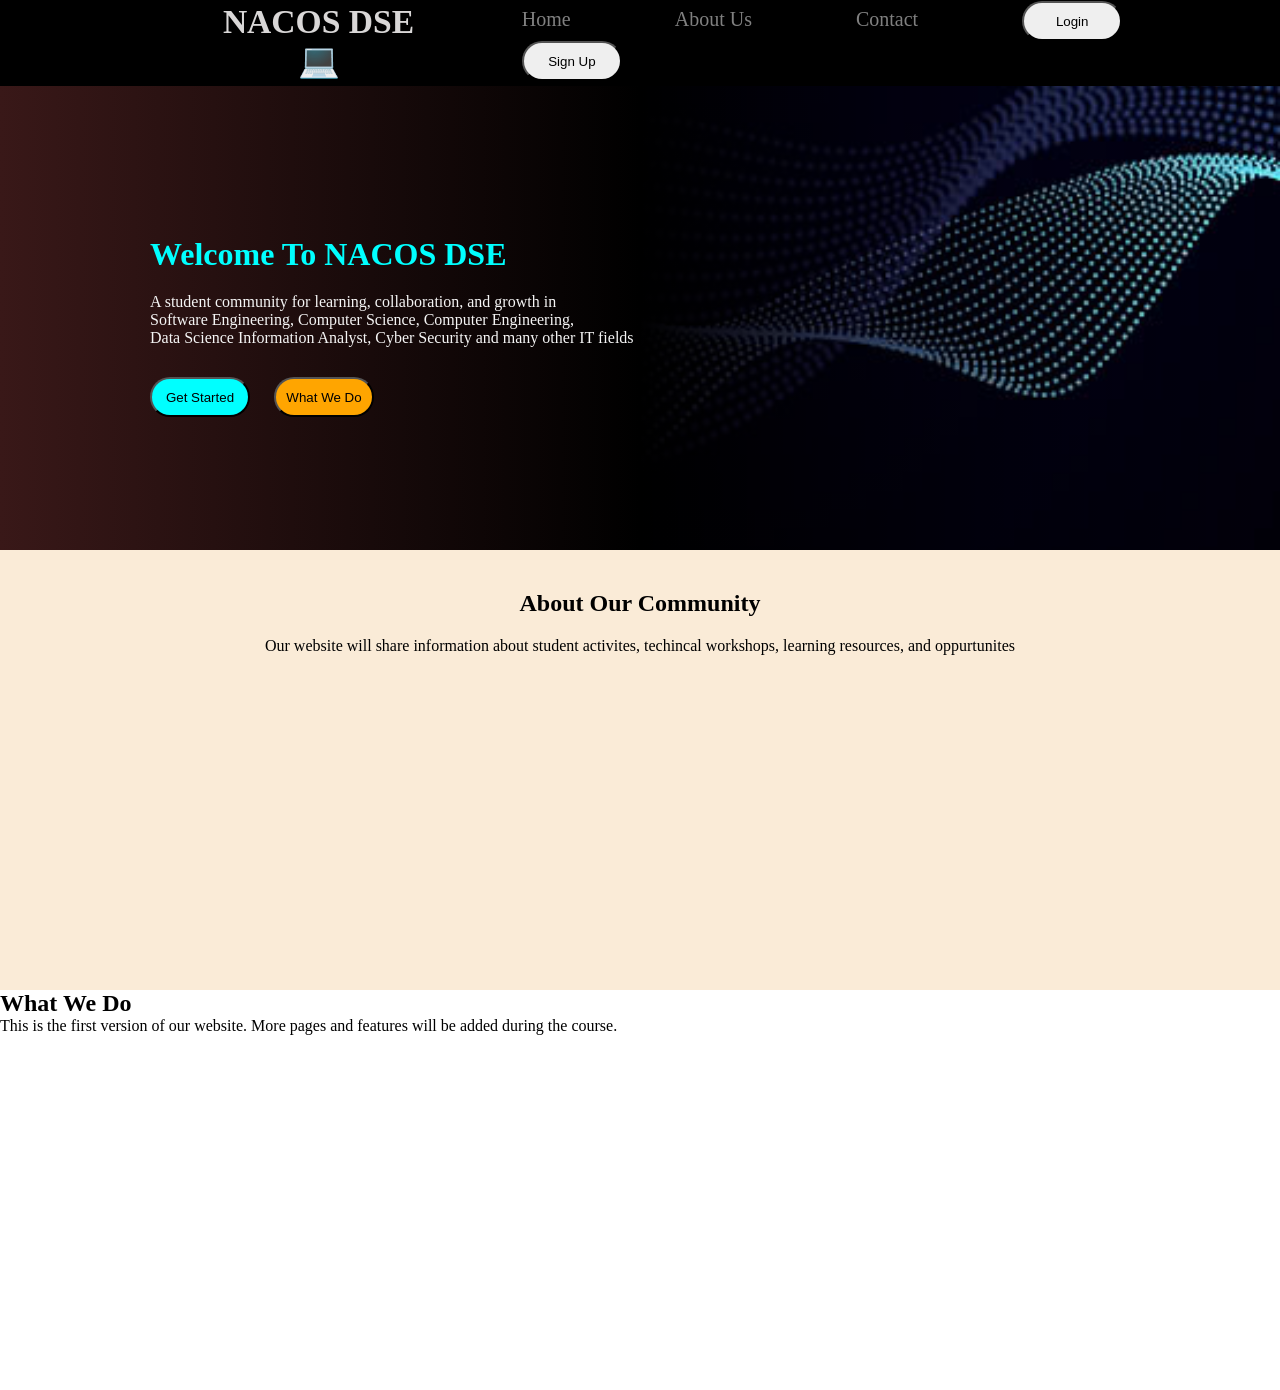
<file: index.html>
<!DOCTYPE html>
<html lang="en">
<head>
    <meta charset="UTF-8">
    <meta name="viewport" content="width=device-width, initial-scale=1.0">
    <title>NACOS DSE</title>
</head>
<link rel="stylesheet" href="css/style.css">
<body>
    <div class="head">
    <header>
        <a href="#"><h1 class="logo">NACOS DSE 💻</h1></a>
        <nav class="navdiv">
            
       <a href="#">Home</a>
       <a href="#">About Us</a>
       <a href="#">Contact</a>
       <a href="#"><button>Login</button></a>
       <a href="signup.html"><button>Sign Up</button></a>
       
    </nav>
    
    </header>
    <div class="header">
    <h1>Welcome To NACOS DSE</h1>
    <p>A student community for learning, collaboration, and growth in<br>
        Software Engineering, Computer Science, Computer Engineering,<br> Data Science 
        Information Analyst, Cyber Security and many other IT fields</p>
    <a href="#"><button class="b1">Get Started</button></a>
    <a href="#"><button class="b2">What We Do</button></a>
</div>
</div>
<div class="about">
<h2 >About Our Community</h2>
<p>
    Our website will share information about student activites, techincal workshops, learning resources, and oppurtunites
</p>
</div>
<div class="do">
<h2>What We Do</h2>
<p>
    This is the first version of our website.
    More pages and features will be added during the course.
</p></div>
</body>
</html>
</file>
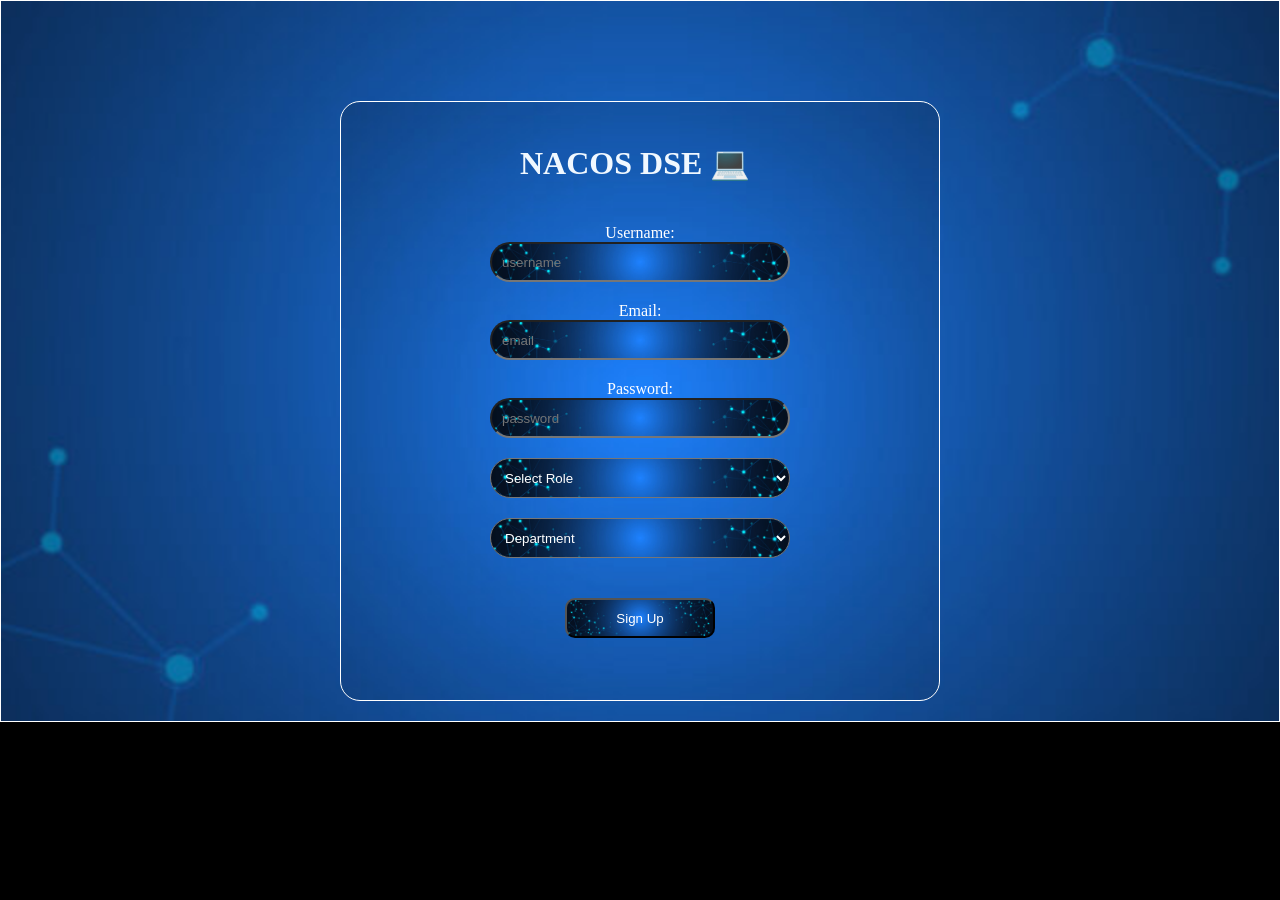
<file: signup.html>
<!DOCTYPE html>
<html lang="en">
<head>
    <meta charset="UTF-8">
    <meta name="viewport" content="width=device-width, initial-scale=1.0">
    <title>Sign Up</title>
</head>
<link rel="stylesheet" href="css/signup.css">
<body>
    <div>
        <form>
            <h1 class="logo">NACOS DSE 💻</h1>
          Username:<input class="username" type="text" placeholder="username" required minlength="8" maxlength="16">
            Email:<input class="email" type="email" placeholder="email" required minlength="8" maxlength="30">
            Password:<input class="password" type="password" placeholder="password" required minlength="6" maxlength="16">
            <select class="role">
                <option value="">Select Role</option>
                <option value="Student">Student</option>
                <option value="Lecturer">Lecturer</option>
            </select>
            <select class="department">
                <option value="Department">Department</option>
                <option value="Computer Science">Computer Science</option>
                <option value="Software Engineering">Software Engineering</option>
                <option value="Information Technology">Information Technology</option>
                <option value="Information Systems">Information Systems</option>
            </select>
           <a href="index.html"><input class="submit" type="submit" value="Sign Up"></a> 
        </form>
    </div>
</body>
</html>
</file>
<file: css/style.css>
*{
    margin: 0%;
    padding: 0%;
    text-decoration: none;
}
header{
    padding: 1rem 9%;
    top: 0%;
    width: 100%;
    display: flex;
    justify-content: space-between;
    align-items: center;
    background-color: transparent;
    position: relative;
    padding-bottom: 20px;
    background-color: black;
    height: 50px;
}
.logo{
    color: rgb(217, 215, 215);
    font-size: 2.1rem;
    font-weight: 700;
}
.logo:hover{
    transform: scale(0.9);
    transition: 0.3s ease;
    background-color: transparent;
    
}
.navdiv{
    padding-right: 200px;
}
header a{
    text-align: center;
    color: gray;
    margin-left: 100px;
    font-size: 20px;
}
header a:hover{
    font-size: 22px;
    color: red;
    transition: 0.3s ease;
}
header a button{
    width: 100px;
    height: 40px;
    border-radius: 20px;
}
header a button:hover{
    transform: scale(1.1);
    transition: 0.3s ease;
}
.navdiv a:hover{
    transform: scale(1.2);
    transition: 0.3s ease;

}
.header{
    text-align: left;
    padding-left: 150px;
    padding-top: 150px;
    padding-bottom: 5px;
    color: whitesmoke;
}
.header h1{
     color: aqua;
     padding-bottom: 20px;
}
.header button{
    width: 100px;
    height: 40px;
    margin-top: 30px;
    border-radius: 20px;
}
.header button:hover{
    transform: scale(1.1);
    transition: 0.3s ease;
}
.b1{
    color: black;
    background-color: aqua;
    margin-right: 20px;
}
.b2{
    color: black;
    background-color: orange;
}
.head{
  background-image: linear-gradient(to left, transparent,black,rgb(57, 24, 24)), url(../images/background2.jpg) ;
  background-repeat: no-repeat;
  background-position: center;
  background-size: cover;
  background-color: bisque;
  height: 550px;
  width: 100%;
}
.about{
    padding-top: 40px;
    text-align: center;
    background-color: antiquewhite;
    width: 100%;
    height: 400px;
}
.about p{
    padding-top: 20px;
}
.do{
    width: 100%;
    height: 400px;
}
</file>
<file: css/signup.css>
*{
    margin: 0;
    padding: 0;
    box-sizing: border-box;
    background-color: black;
    background-image: url(../images/backgorund1.jpg);
    background-repeat: no-repeat;
    background-position: center;
    background-size: cover;
}
div{
    display: flex;
    flex-direction: column;
    align-items: center;
    justify-content: center;
    width: 100%;
    height: 100%;
    border: 1px solid white;
    background-color: transparent;
    
}
form{
    display: flex;
    flex-direction: column;
    align-items: center;
    justify-content: center;
    height: 600px;
    width: 600px;
    border: 1px solid white;
    margin: 20px;
    border-radius: 20px;
    color: white;
    margin-top: 100px;
    background-color: transparent;

}
.logo{
    color: aliceblue;
    margin-bottom: 30px;
    border-radius: 20px;
    height: 50px;
    width: 240px;
    background-image: none;
    background-color: transparent;
}
.username{
    width: 300px;
    height: 40px;
    border-radius: 20px;
    padding-left: 10px;
    margin-bottom: 20px;
    color: white;
}
.email{
    width: 300px;
    height: 40px;
    border-radius: 20px;
    padding-left: 10px;
    margin-bottom: 20px;
    color: white;
}
.password{
    width: 300px;
    height: 40px;
    border-radius: 20px;
    padding-left: 10px;
    margin-bottom: 20px;
    color: white;
}
.role{
    width: 300px;
    height: 40px;
    border-radius: 20px;
    padding-left: 10px;
    margin-bottom: 20px;
    color: white;
}
.department{
    width: 300px;
    height: 40px;
    border-radius: 20px;
    padding-left: 10px;
    margin-bottom: 20px;
    color: white;
}
.submit{
  width: 150px;  
  height: 40px; 
  border-radius: 10px;
  margin-bottom: 20px;
  margin-top: 20px;
  color: white;
  background-color: transparent; 
}
a{
    text-decoration: none;
    background-image: none;
    background-color: transparent;
}
.submit:hover{
    transform: scale(1.1);
    transition:0.3s ease;
}
</file>
